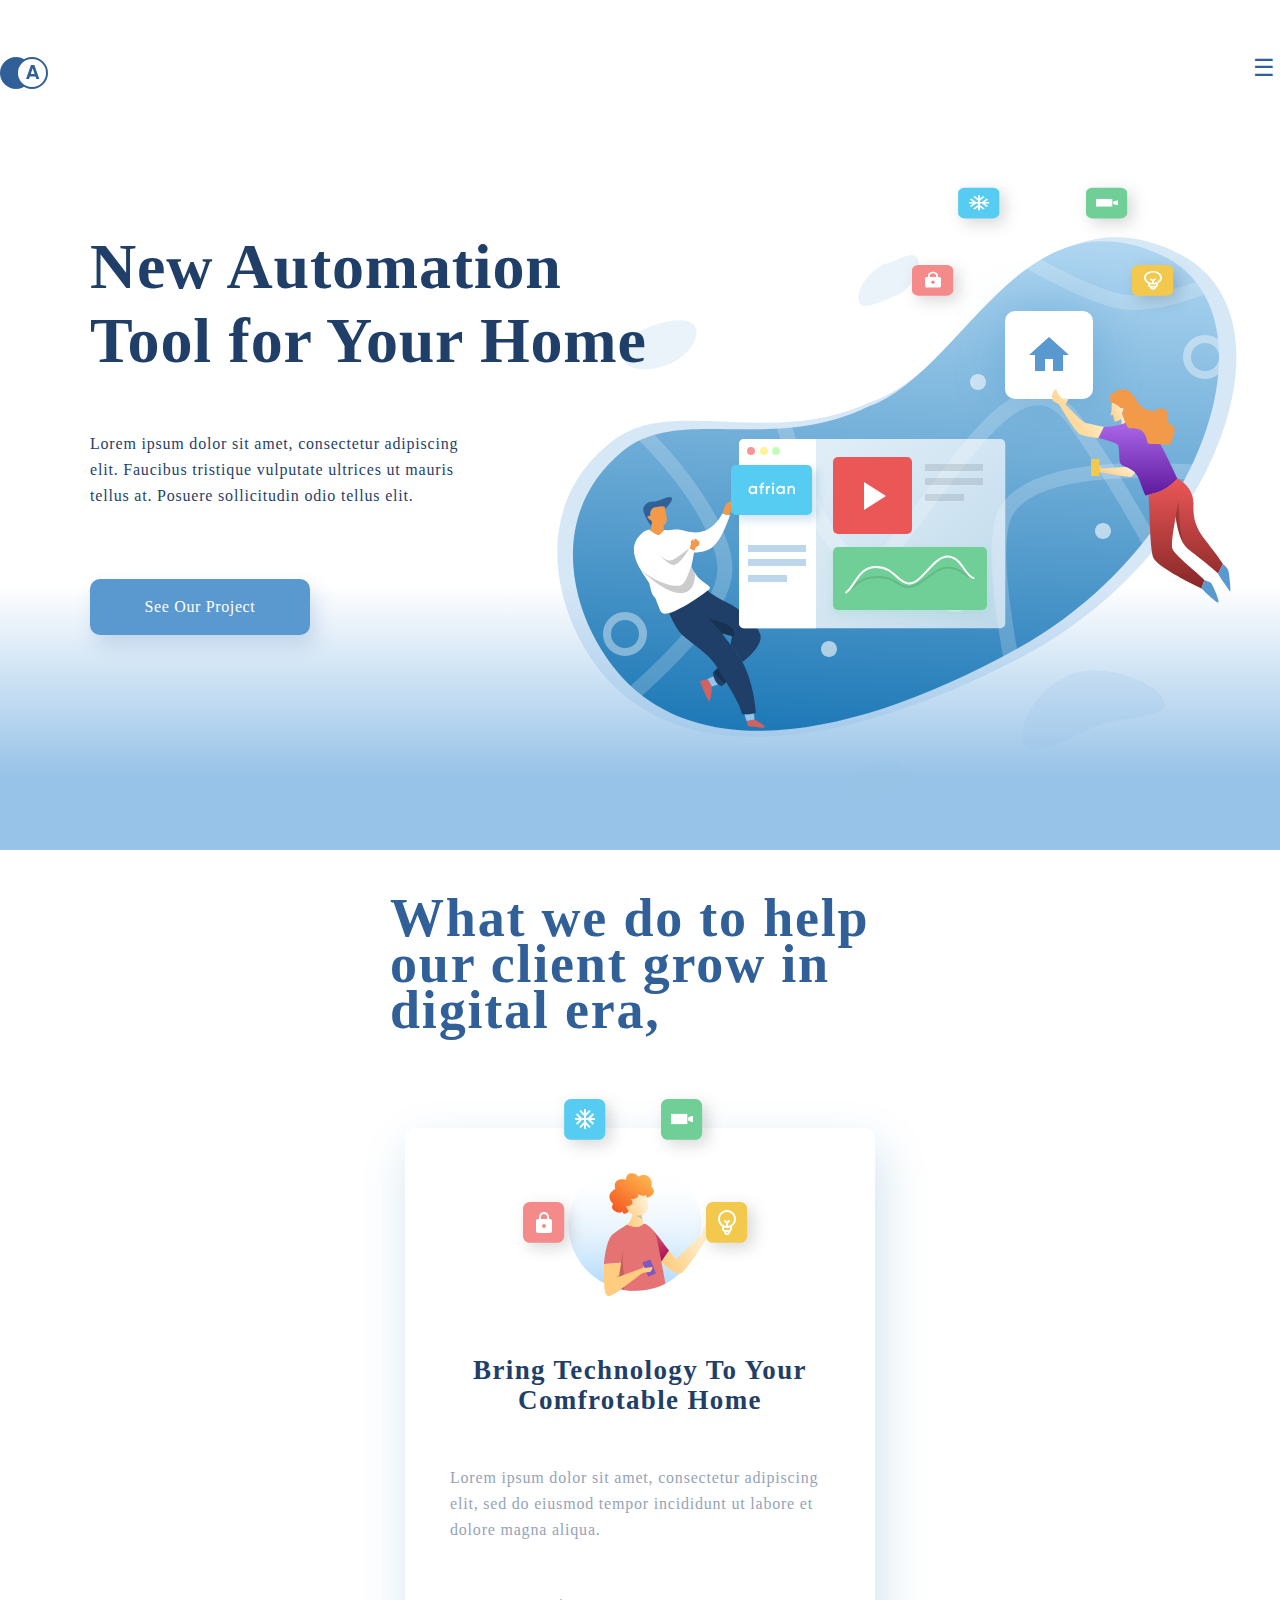
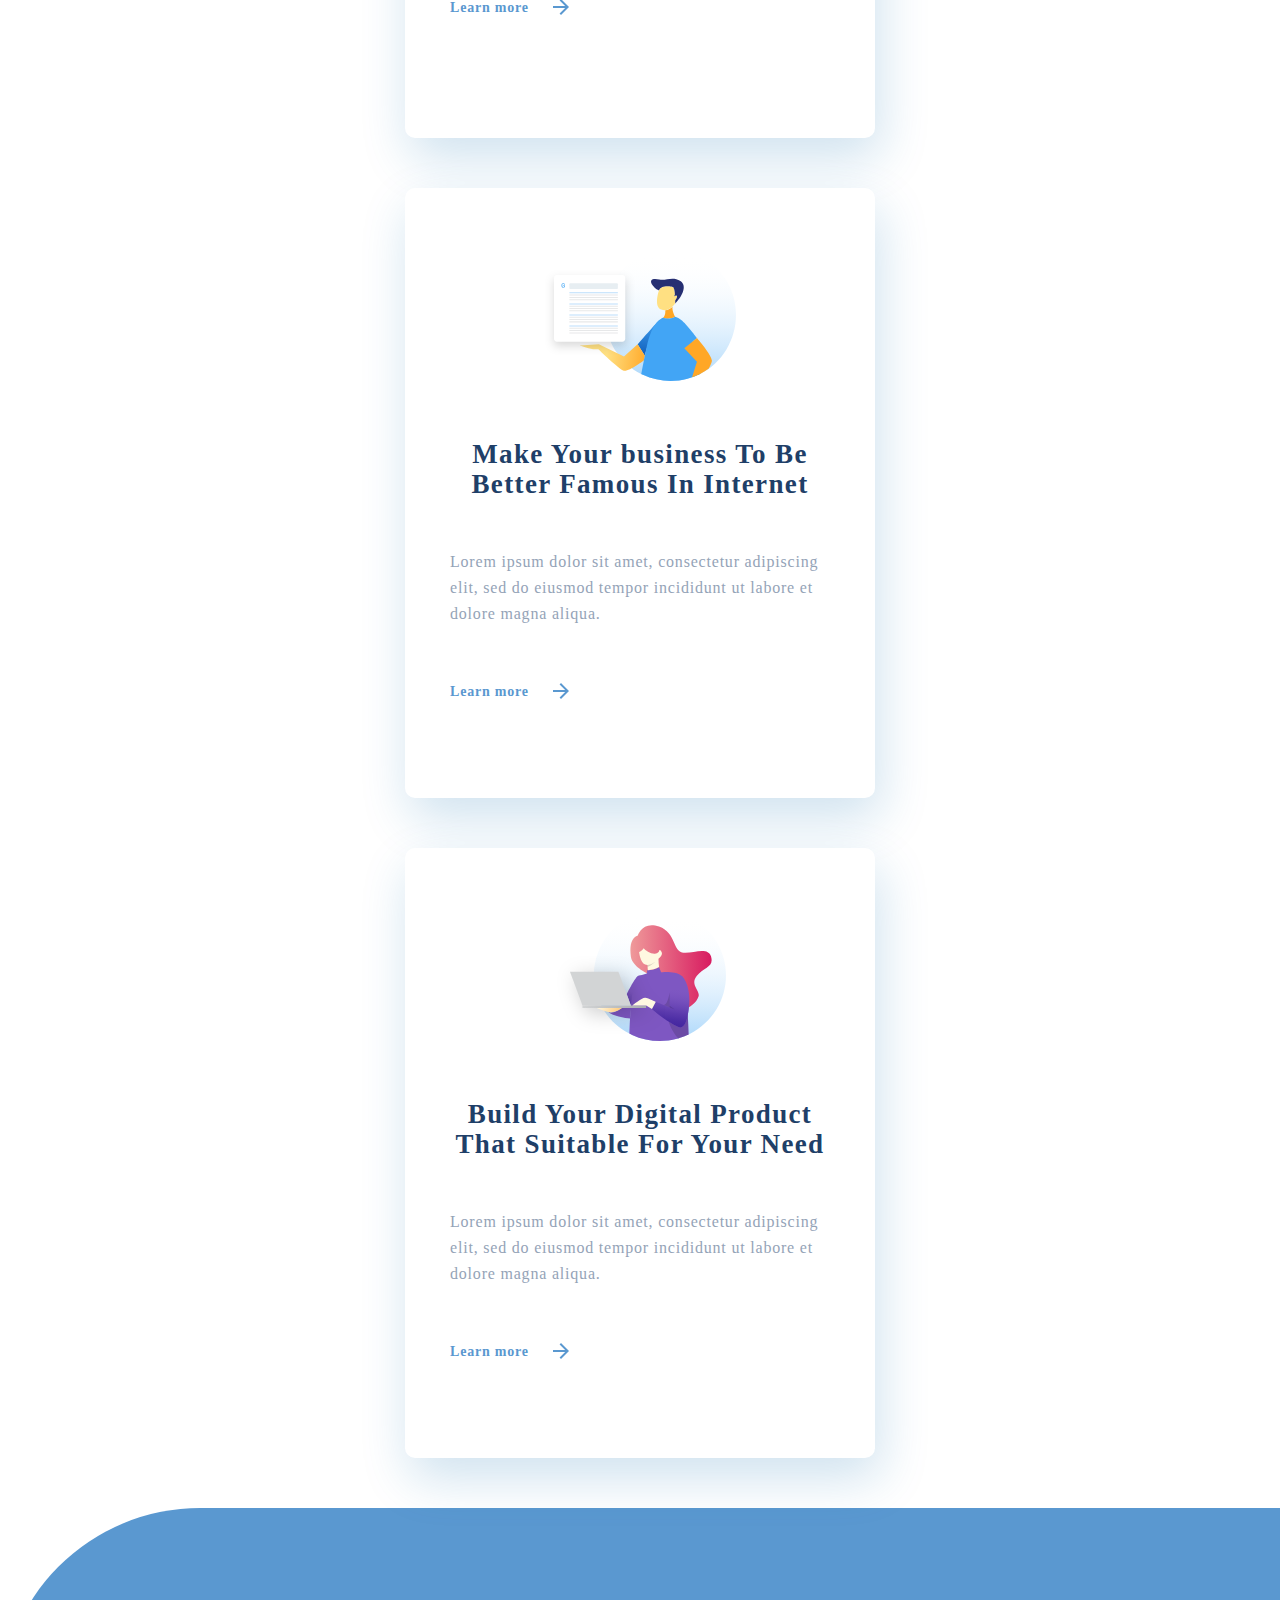
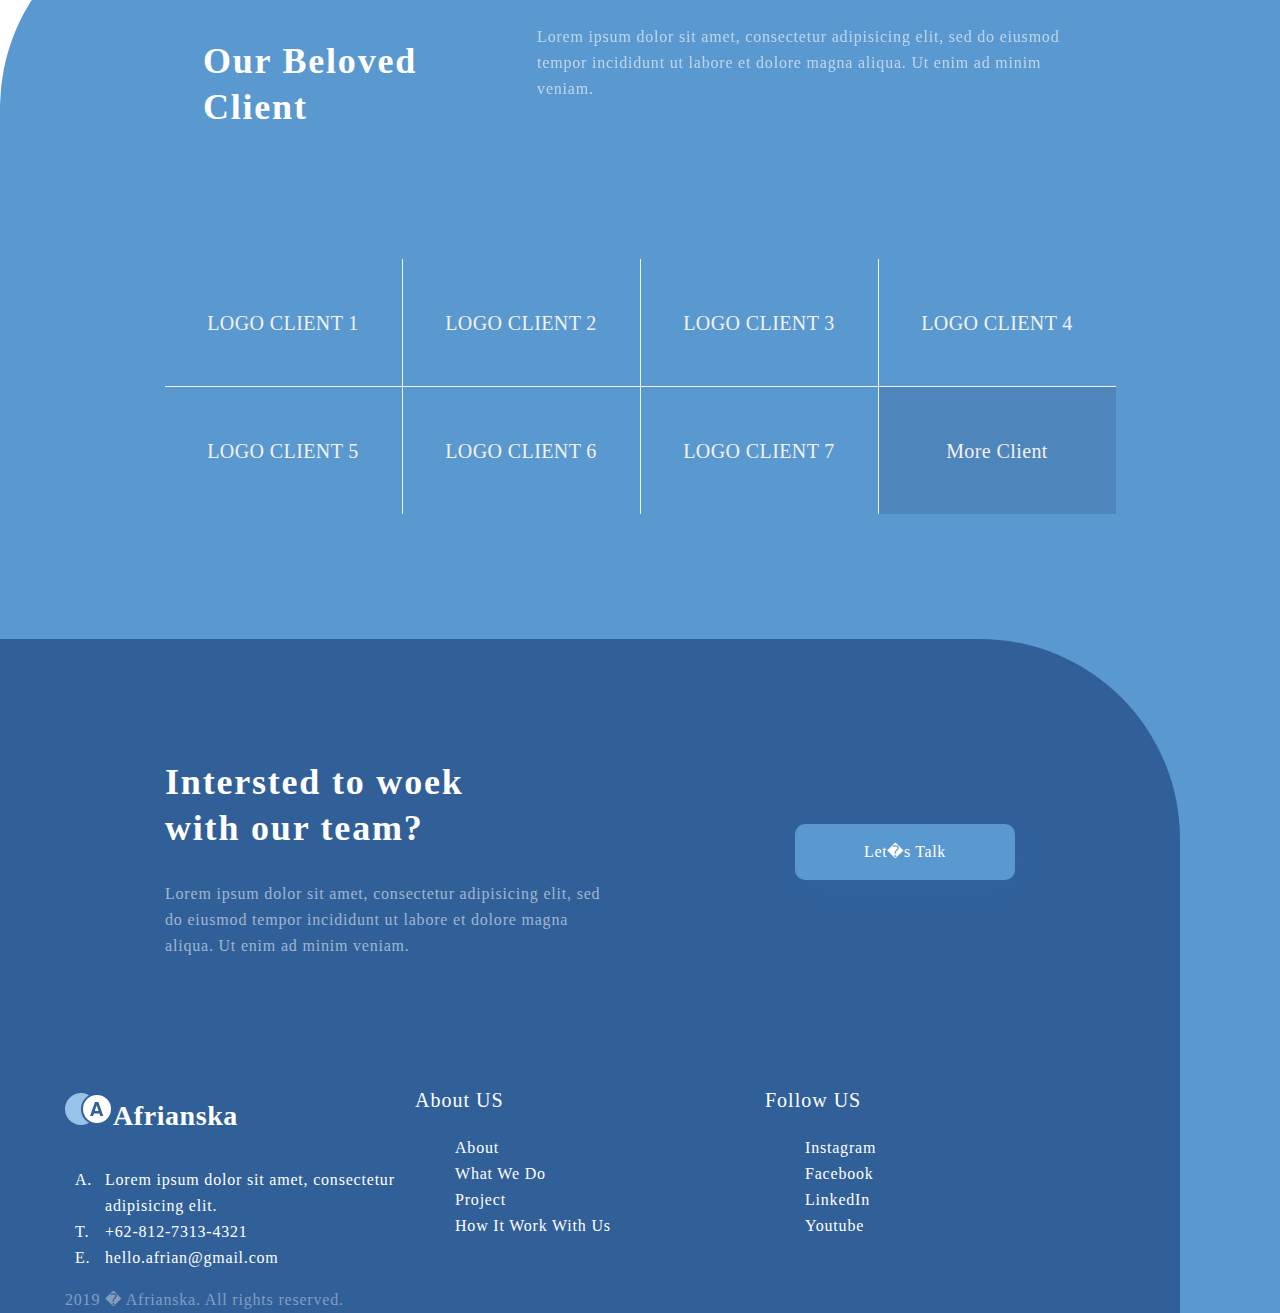
<file: index.html>
<!DOCTYPE html>
<html>
<head>
    <title>New Automation Tool for Your Home</title>
    <link rel="stylesheet" href="style/style.css">
    <link rel="stylesheet" href="style/menu.css">
    <link rel="stylesheet" href="style/style-1300.css">
    <link rel="stylesheet" href="style/style-500.css">

    <link rel="stylesheet" href="style/modals.css">

    <link rel="icon" type="image/x-icon" href="favicon.ico">
</head>
<body>
    <div class="hero w100">
        <div class="heromenu">
            <img src="img/logo.svg" alt="logo">
            <label for="menuCheckbox" class="menu-btn"></label>
            <input type="checkbox" id="menuCheckbox">
            <nav class="menu">
                <label for="menuCheckbox" class="menu-btnX"></label>
                <ul>
                    <li><a href="index.html">Main</a></li>
                    <li><a href="contact.html">Contact Us</a></li>
                    <li><a href="#3">Test</a></li>
                    <li><a href="#4">Test</a></li>
                    <li><a href="#5">Test</a></li>
                    <li><a href="#6">Test</a></li>
                    <li><a href="#7">Test</a></li>
                </ul>
            </nav>
        </div>
        <div class="heroimg">
            <div class="herotext">
                <h2>New Automation<br/>Tool for Your Home</h2>
                <p>Lorem ipsum dolor sit amet, consectetur adipiscing elit. Faucibus tristique vulputate ultrices ut mauris tellus at. Posuere sollicitudin odio tellus elit.</p>
                <button>See Our Project</button>
            </div>
        </div>
    </div>

    <div class="content w100">
        <div><h2>What we do to help<br>our client grow in<br>digital era,</h2></div>
        <div>
            <p><img class="content-img"  src="img/content2.svg" alt="content2" /></p>
            <h2>Bring Technology To Your<br>Comfrotable Home</h2>
            <p>Lorem ipsum dolor sit amet, consectetur adipiscing elit, sed do eiusmod tempor incididunt ut labore et dolore magna aliqua.</p>
            <p><a href="">Learn more</a></p>
        </div>
        <div class="content-div">
            <p><img src="img/content1.svg" alt="content1" /></p>
            <h2>Make Your business To Be<br>Better Famous In Internet</h2>
            <p>Lorem ipsum dolor sit amet, consectetur adipiscing elit, sed do eiusmod tempor incididunt ut labore et dolore magna aliqua.</p>
            <p><a href="">Learn more</a></p>
        </div>
        <div>
            <p><img src="img/content3.svg" alt="content3" /></p>
            <h2>Build Your Digital Product<br>That Suitable For Your Need</h2>
            <p>Lorem ipsum dolor sit amet, consectetur adipiscing elit, sed do eiusmod tempor incididunt ut labore et dolore magna aliqua.</p>
            <p><a href="">Learn more</a></p>
        </div>
    </div>
    <div class="footer w100">
        <div class="footer-description">
            <div><h2>Our Beloved<br>Client</h2></div>
            <div><p>Lorem ipsum dolor sit amet, consectetur adipisicing elit, sed do eiusmod tempor incididunt ut labore et dolore magna aliqua. Ut enim ad minim veniam.</p></div>
        </div>
        <table class="footer-tabbb">
            <tbody>
                <tr>
                    <td>LOGO CLIENT 1</td>
                    <td>LOGO CLIENT 2</td>
                    <td>LOGO CLIENT 3</td>
                    <td>LOGO CLIENT 4</td>
                </tr>
                <tr>
                    <td>LOGO CLIENT 5</td>
                    <td>LOGO CLIENT 6</td>
                    <td>LOGO CLIENT 7</td>
                    <td>More Client</td>
                </tr>
            </tbody>
        </table>
        <div class="footer-footer">
            <div class="footer-footer2">
                <h2>Intersted to woek<br>with our team?</h2>
                <p>Lorem ipsum dolor sit amet, consectetur adipisicing elit, sed do eiusmod tempor incididunt ut labore et dolore magna aliqua. Ut enim ad minim veniam.</p>
            </div>
            <div class="footer-footer2">
                <button id="modals-open">Let�s Talk</button>
            </div>
            <hr class="polosa">
            <div class="footer-footer-div">
                <div>
                    <p><img src="img/logo2.svg" alt="logo">Afrianska</p>
                    <ul>
                        <span>A.</span>
                        <li>Lorem ipsum dolor sit amet, consectetur adipisicing elit.</li>
                        <span>T.</span>
                        <li>+62-812-7313-4321</li>
                        <span>E.</span>
                        <li>hello.afrian@gmail.com</li>
                    </ul>
                </div>
                <div>
                    <p>About US</p>
                    <ul>
                        <li>About</li>
                        <li>What We Do</li>
                        <li>Project</li>
                        <li>How It Work With Us</li>
                    </ul>
                </div>
                <div>
                    <p>Follow US</p>
                    <ul>
                        <li>Instagram</li>
                        <li>Facebook</li>
                        <li>LinkedIn</li>
                        <li>Youtube</li>
                    </ul>
                </div>
                <div>
                    <p>2019 � Afrianska. All rights reserved.</p>
                </div>
            </div>
        </div>
    </div>

<div id="modal-window" class="modal">
    <div class="modal-content">
        <span class="close">&times;</span>
        <p>modal-window test</p>
    </div>
</div>
</body>
<script src="js/modals.js"></script>
</html>
</file>
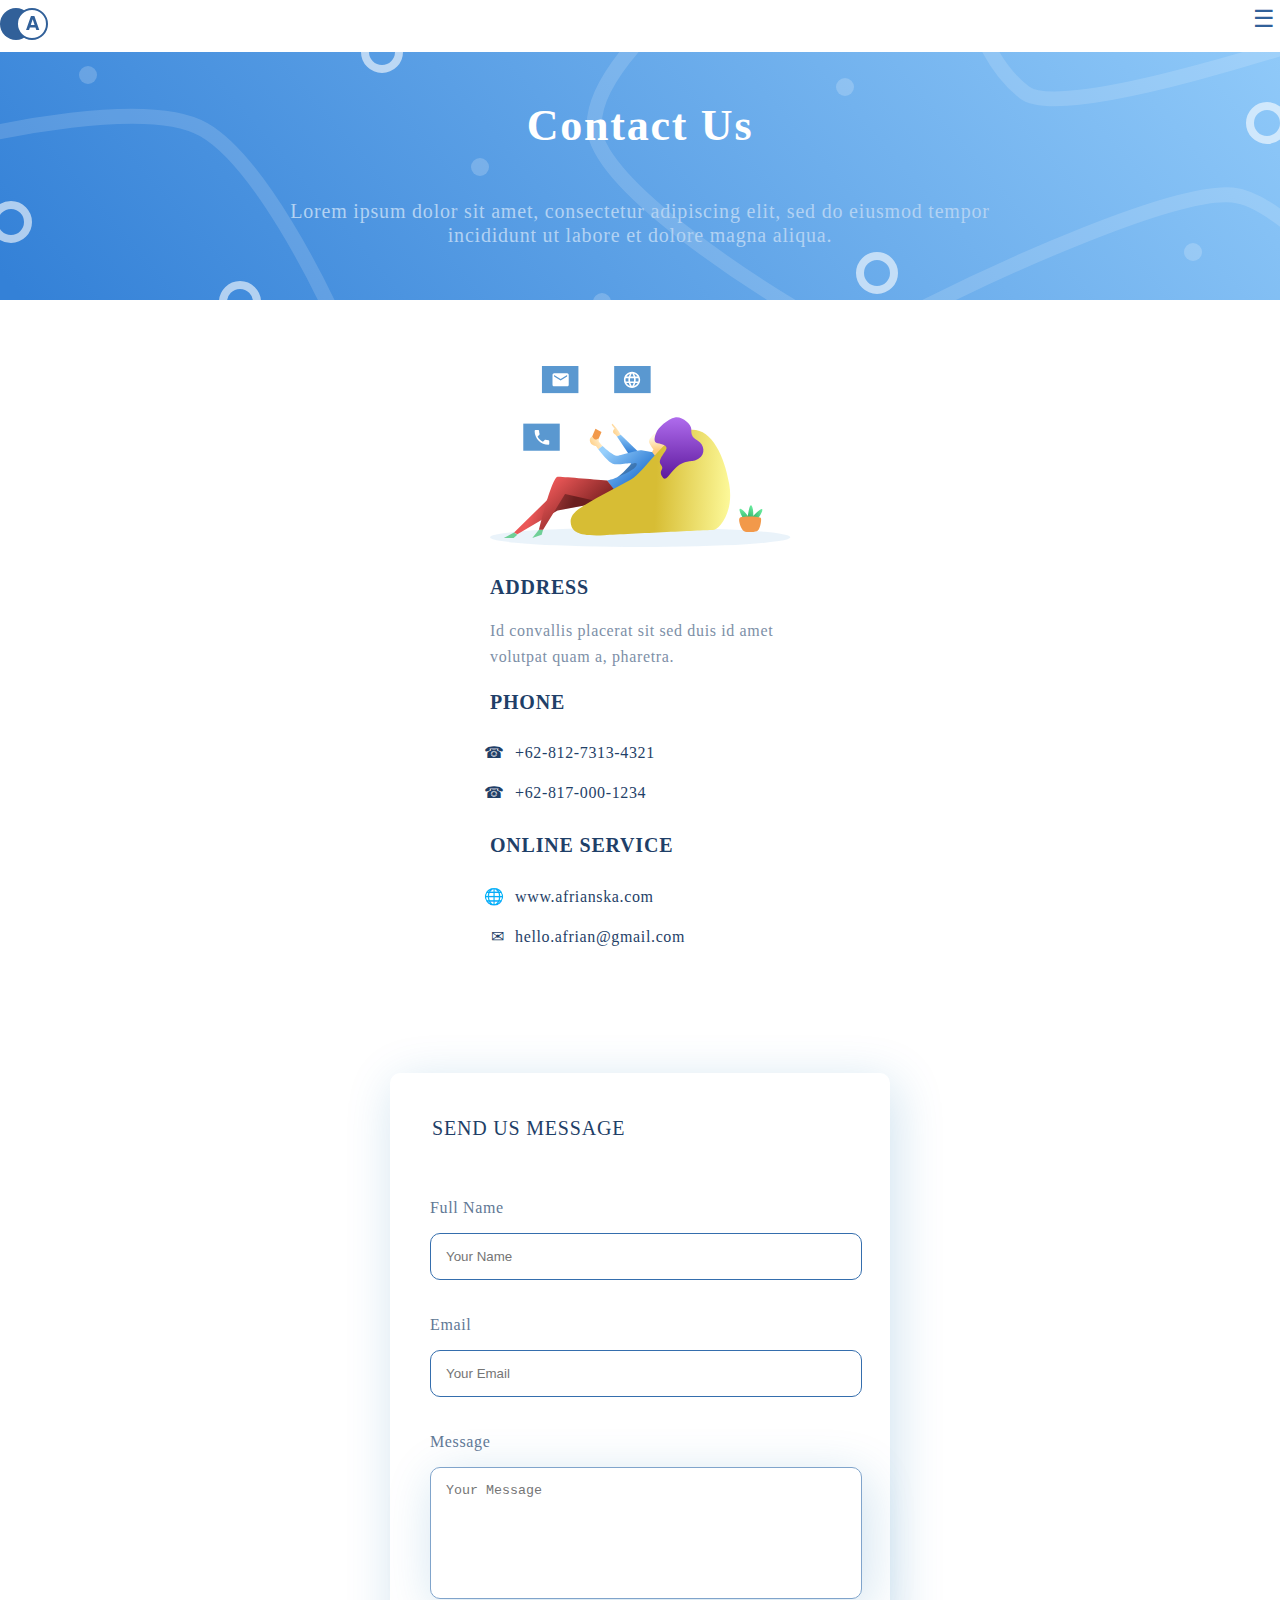
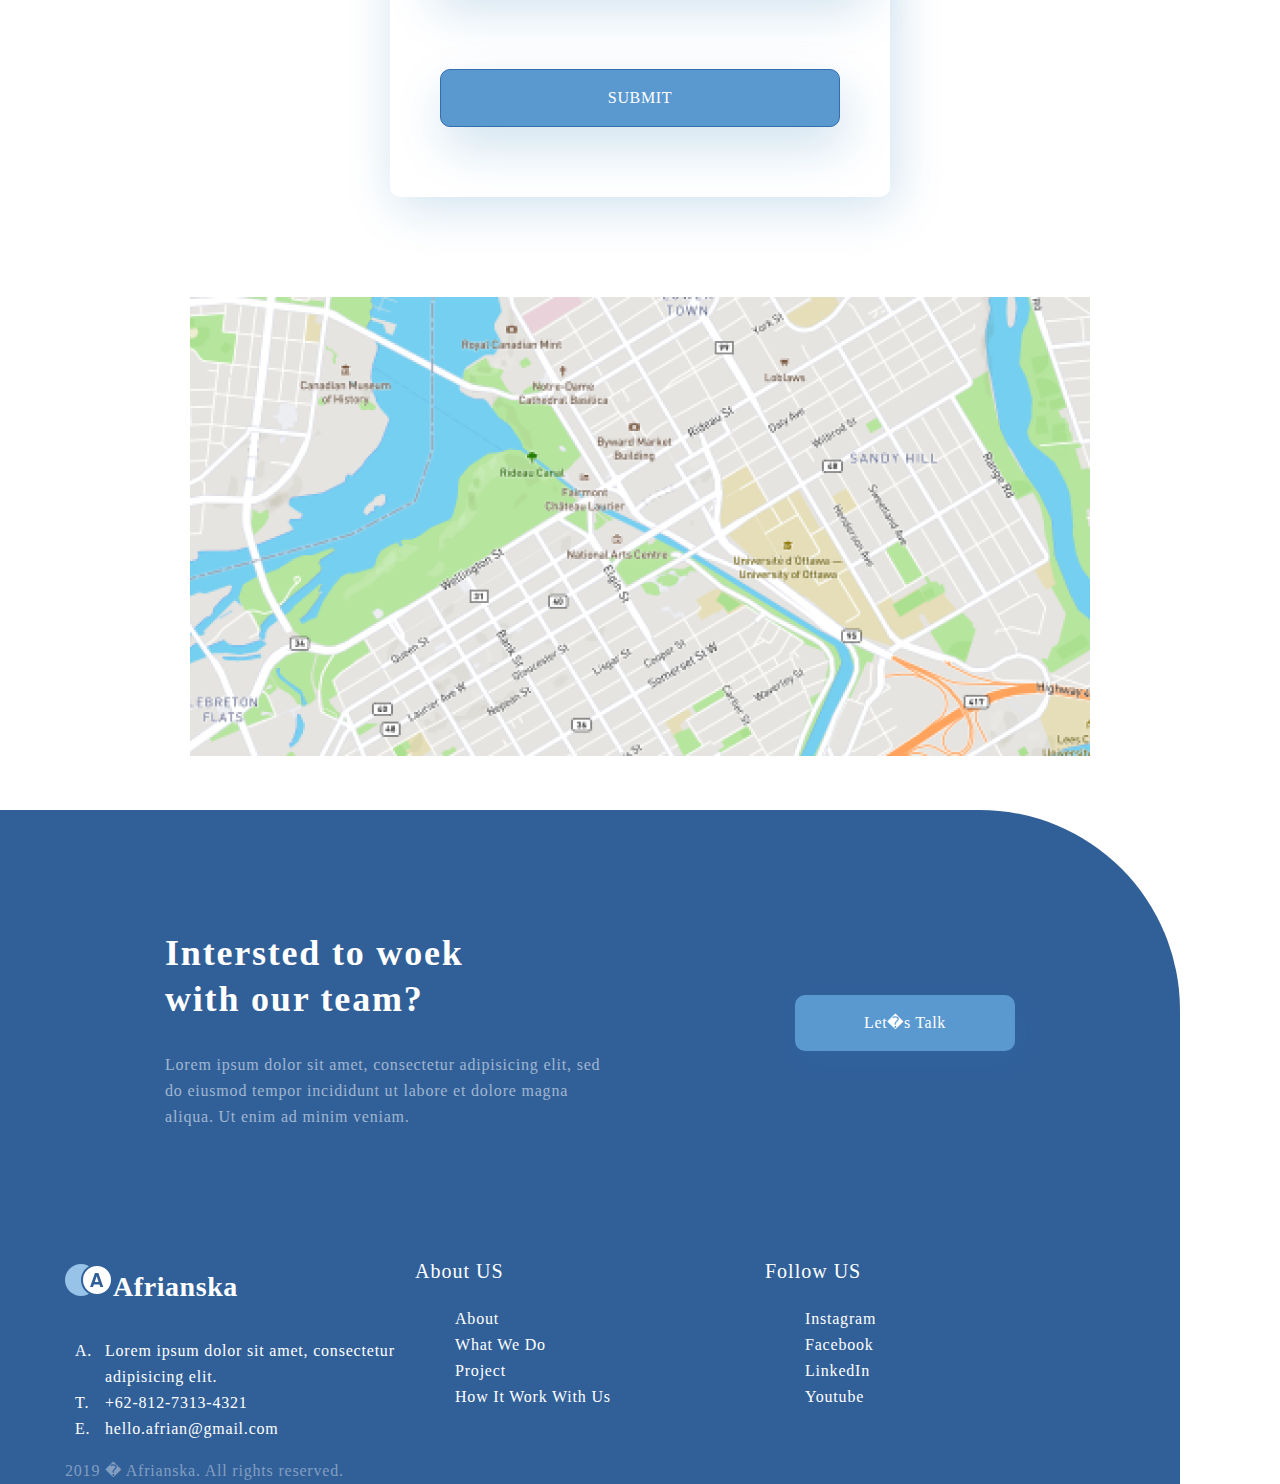
<file: contact.html>
<!DOCTYPE html>
<html>
<head>
    <title>Contact Us</title>
    <link rel="stylesheet" href="style/style.css">
    <link rel="stylesheet" href="style/menu.css">
    <link rel="stylesheet" href="style/style-1300.css">
    <link rel="stylesheet" href="style/style-500.css">
    <link rel="icon" type="image/x-icon" href="favicon.ico">
</head>
<body>
    <div class="hero2 w100">
        <div class="heromenu">
            <img src="img/logo.svg" alt="logo">
            <label for="menuCheckbox" class="menu-btn"></label>
            <input type="checkbox" id="menuCheckbox">
            <nav class="menu">
                <label for="menuCheckbox" class="menu-btnX"></label>
                <ul>
                    <li><a href="index.html">Main</a></li>
                    <li><a href="contact.html">Contact Us</a></li>
                    <li><a href="#3">Test</a></li>
                    <li><a href="#4">Test</a></li>
                    <li><a href="#5">Test</a></li>
                    <li><a href="#6">Test</a></li>
                    <li><a href="#7">Test</a></li>
                </ul>
            </nav>
        </div>
        <div class="heromaskgroup">
            <h2>Contact Us</h2>
            <p>Lorem ipsum dolor sit amet, consectetur adipiscing elit, sed do eiusmod tempor incididunt ut labore et dolore magna aliqua.</p>
        </div>
    </div>

    <div class="content2 w100">
        <div>
            <p style="text-align: center;"><img src="img/group.svg" alt="group" /></p>
            <h2>ADDRESS</h2>
            <p>Id convallis placerat sit sed duis id amet volutpat quam a, pharetra.</p>
            <h2>PHONE</h2>
            <ul>
                <li>+62-812-7313-4321</li>
                <li>+62-817-000-1234</li>
            </ul>
            <h2>ONLINE SERVICE</h2>
            <ul>
                <li class="marker1">www.afrianska.com</li>
                <li class="marker2">hello.afrian@gmail.com</li>
            </ul>
        </div>
        <div>
            <form>
                <legend>SEND US MESSAGE</legend>
                 <label>Full Name</label>
                 <input type="text" placeholder="Your Name">
                 <label>Email</label>
                 <input type="email" placeholder="Your Email">
                 <label>Message</label>
                 <textarea placeholder="Your Message"></textarea>
                 <input type="button" value="SUBMIT">
            </form>
        </div>
    </div>
    <p style="text-align: center;margin: 50px;" ><img src="img/rectangle-2.png" alt="rectangle" style="width: 100%;max-width: 900px;" /></p>
    <div class="footer-footer">
        <div class="footer-footer2">
            <h2>Intersted to woek<br>with our team?</h2>
            <p>Lorem ipsum dolor sit amet, consectetur adipisicing elit, sed do eiusmod tempor incididunt ut labore et dolore magna aliqua. Ut enim ad minim veniam.</p>
        </div>
        <div class="footer-footer2">
            <button>Let�s Talk</button>
        </div>
        <hr class="polosa">
        <div class="footer-footer-div">
            <div>
                <p><img src="img/logo2.svg" alt="logo">Afrianska</p>
                <ul>
                    <span>A.</span>
                    <li>Lorem ipsum dolor sit amet, consectetur adipisicing elit.</li>
                    <span>T.</span>
                    <li>+62-812-7313-4321</li>
                    <span>E.</span>
                    <li>hello.afrian@gmail.com</li>
                </ul>
            </div>
            <div>
                <p>About US</p>
                <ul>
                    <li>About</li>
                    <li>What We Do</li>
                    <li>Project</li>
                    <li>How It Work With Us</li>
                </ul>
            </div>
            <div>
                <p>Follow US</p>
                <ul>
                    <li>Instagram</li>
                    <li>Facebook</li>
                    <li>LinkedIn</li>
                    <li>Youtube</li>
                </ul>
            </div>
            <div>
                <p>2019 � Afrianska. All rights reserved.</p>
            </div>
        </div>
    </div>
</body>
</html>
</file>
<file: style/style.css>
body{
    width: 100%;
    height:100%;
    margin: 0;
    padding: 0;
}

.w100{
    width: 100%;
}

.w1000{
    width: 1200px;
}

.hero{
    background: linear-gradient(0deg, #98C3E8 8.84%, rgba(152, 195, 232, 0) 31.12%);
    /*opacity: 0.2;*/
    height: 100%;
    min-height: 850px;

    display: flex;
    justify-content: center;
    align-items: center;
    flex-direction: column;
}

.hero2{
    height: 300px;
    display: flex;
    justify-content: center;
    align-items: center;
    flex-direction: column;
}

.heromenu{
    width: 100%;
    max-width: 1350px;
}

.heromaskgroup{
    background: url(img/mask-group.svg) no-repeat;
    background-size: 100%;
    width: 100%;
    height: 250px;
}

.heromaskgroup h2{
    font-family: 'Gilroy';
    font-size: 44px;
    line-height: 74px;
    text-align: center;
    letter-spacing: 0.04em;
    color: #FFFFFF;
}

.heromaskgroup p{
    font-family: 'Gilroy';
    font-size: 20px;
    line-height: 30px;
    text-align: center;
    letter-spacing: 0.04em;
    color: #b2d2f3;
    max-width: 780px;
    width: 100%;
    margin: auto;
}

.heroimg{
    background: url(img/illustration.svg) no-repeat;
    background-position: right bottom;
    max-width: 1200px;
    width: 100%;
    height: 700px;

    display: flex;
    align-items: center;
}


.herotext{
    max-width: 600px;
    width: 100%;
    font-family: 'Gilroy';
    font-size: 16px;
    line-height: 26px;
    color: #1F3F68;
    letter-spacing: 0.05em;
    margin-bottom: 90px;
    margin-left: 50px;
}

.herotext h2{
    font-size: 64px;
    line-height: 74px;
}

.herotext p{
    max-width: 400px;
    width: 100%;
    margin-bottom: 70px;
}

.herotext button, .footer-footer div button{
    width: 220px;
    height: 56px;
    font-family: 'Gilroy';
    font-size: 16px;
    line-height: 26px;
    letter-spacing: 0.04em;
    background: #5A98D0;
    box-shadow: 5px 10px 20px rgba(53, 110, 173, 0.2);
    border-radius: 10px;
    color: #fff;
    border: 0;
}
/*--------------------------------------------*/

.content{
    display: flex;
    justify-content: center;
    align-items: flex-start;
    flex-wrap: wrap;
    margin: auto;

    max-width: 1200px;
    width: 100%;
}

.content div:nth-child(1){
    max-width: 500px;
    width: 100%;

    font-family: 'Gilroy';
    font-size: 36px;
    line-height: 46px;
    letter-spacing: 0.05em;
    color: #316099;
}

.content-img{
    margin-top: -100px;
}

.content div:nth-child(n+2){
    max-width: 380px;
    width: 100%;
    height: 520px;

    background: #FFFFFF;
    box-shadow: 5px 20px 50px rgba(16, 112, 177, 0.2);
    border-radius: 10px;

    margin: 50px;
    padding: 45px;
}

.content-div{
    margin: -350px 40px 0px 0px !important;
}

.content div:nth-child(n+2) p:nth-child(1){
    text-align: center;
    margin-bottom: 50px;
}

.content div:nth-child(n+2) p:nth-child(1) img{

}

.content div:nth-child(n+2) h2{
    font-family: 'Gilroy';
    font-size: 27px;
    line-height: 30px;
    letter-spacing: 0.05em;
    color: #1F3F68;
    text-align: center;
    margin-bottom: 50px;
}

.content div:nth-child(n+2) p{
    font-family: 'Gilroy';
    font-size: 16px;
    line-height: 26px;
    letter-spacing: 0.05em;
    color: #94a3b7;
    margin-bottom: 50px;
}

.content div:nth-child(n+2) p a{
    font-size: 14px;
    line-height: 30px;
    color: #5A98D0;
    text-decoration: none;
    font-weight: bold;
}

.content div:nth-child(n+2) p a::after{
    content: "";
    background: url(img/strelka.svg) no-repeat;
    background-position: right bottom;
    display: inline-block;
    width: 40px;
    height: 16px;
    margin-bottom: -3px;
}

.content2{
    display: flex;
    justify-content: center;
    align-items: center;
}

.content2 div{
    margin: 50px;
}

.content2 div:nth-child(1){
    width: 100%;
    max-width: 300px;
}

.content2 div:nth-child(1) h2{
    font-family: 'Gilroy';
    font-size: 20px;
    line-height: 30px;
    letter-spacing: 0.04em;
    color: #1F3F68;
}

.content2 div:nth-child(1) p{
    font-family: 'Gilroy';
    font-size: 16px;
    line-height: 26px;
    letter-spacing: 0.04em;
    color: #7d8fa7;
}

.content2 div:nth-child(1) ul li{
    font-family: 'Gilroy';
    font-size: 16px;
    line-height: 26px;
    letter-spacing: 0.04em;
    color: #1F3F68;
    padding: 7px 10px;
    margin-left: -25px;
}

.content2 div:nth-child(1) ul li::marker{
    content: "\260E";
}

.marker1::marker{
    content: "\1F310" !important;;
}

.marker2::marker{
    content: "\2709" !important;;
}

.content2 div:nth-child(2){
    background: #FFFFFF;
    box-shadow: 5px 10px 50px rgba(16, 112, 177, 0.2);
    border-radius: 10px;

    width: 100%;
    max-width: 500px;
}

.content2 div:nth-child(2) form{
    padding: 40px;
}

.content2 div:nth-child(2) form legend,.content2 div:nth-child(2) form label,.content2 div:nth-child(2) form input,.content2 div:nth-child(2) form textarea{
    display: block;
    margin: auto;
}

.content2 div:nth-child(2) form legend{
    font-family: 'Gilroy';
    font-size: 20px;
    line-height: 30px;
    letter-spacing: 0.04em;
    color: #1F3F68;

    margin-bottom: 50px;
}

.content2 div:nth-child(2) form label{
    font-family: 'Gilroy';
    font-size: 16px;
    line-height: 30px;
    letter-spacing: 0.04em;
    color: #617895;
    margin-bottom: 10px;
}

.content2 div:nth-child(2) form input{
    border: 1px solid #356EAD;
    border-radius: 10px;
    width: 100%;
    max-width: 400px;
    padding: 15px;
    margin-bottom: 30px;
}

.content2 div:nth-child(2) form textarea{
    margin-bottom: 70px;
    width: 100%;
    max-width: 400px;
    height: 100px;
    padding: 15px;

    border: 1px solid #80a4cb;
    background: #FFFFFF;
    box-shadow: 5px 10px 50px rgba(16, 112, 177, 0.2);
    border-radius: 10px;
    resize: none;
}

.content2 div:nth-child(2) form input:nth-last-child(1){
    background: #5A98D0;
    box-shadow: 5px 20px 50px rgba(16, 112, 177, 0.2);
    border-radius: 10px;

    font-family: 'Gilroy';
    font-size: 16px;
    line-height: 26px;
    text-align: center;
    letter-spacing: 0.04em;
    color: #FFFFFF;

}
/*--------------------------------------------*/

.footer{
    background: #5A98D0;
    border-radius: 200px 0px 0px 0px;
}

.footer-description{
    display: flex;
    justify-content: center;
    align-items: flex-start;
}

.footer-description div{
    margin: 100px 60px;
}

.footer-description div:nth-child(2){
    width: 540px;
}


.footer-description h2{
    font-family: 'Gilroy';
    font-size: 36px;
    line-height: 46px;
    letter-spacing: 0.05em;
    color: #FFFFFF;
}

.footer-description p{
    font-family: 'Gilroy';
    font-size: 16px;
    line-height: 26px;
    letter-spacing: 0.05em;
    color: #FFFFFF;
    opacity: 0.6;
}

.footer-tabbb{
    margin: auto;
    border-collapse: collapse;
    margin-bottom: 125px;
}

.footer-tabbb tr td{
    font-family: 'Gilroy';
    font-size: 20px;
    line-height: 46px;
    letter-spacing: 0.02em;
    color: #F2F2F2;

    text-align: center;
    width: 235px;
    height: 125px;
    border: 1px solid;
}

.footer-tabbb tr:nth-child(1) td{
    border-top: 0px;
}

.footer-tabbb tr:nth-child(1) td:nth-child(1){
    border: 0px;
    border-bottom: 1px solid;
}

.footer-tabbb tr:nth-child(1) td:nth-child(4){
    border: 0px;
    border-bottom: 1px solid;
}

.footer-tabbb tr:nth-child(2) td{
    border-bottom: 0px;
}

.footer-tabbb tr:nth-child(2) td:nth-child(1){
    border: 0px;
    border-top: 1px solid;
}

.footer-tabbb tr:nth-child(2) td:nth-child(4){
    border: 0px;
    border-top: 1px solid;

    background: #4E85BA;
}

.footer-footer{
    display: flex;
    justify-content: center;
    align-items: center;
    flex-wrap: wrap;

    background: #316099;
    border-radius: 0px 200px 0px 0px;

    width: calc(100% - 100px);
}

.footer-footer2{
    margin: 90px;
}

.footer-footer div h2{
    font-family: 'Gilroy';
    font-size: 36px;
    line-height: 46px;
    letter-spacing: 0.05em;
    color: #FFFFFF;
}

.footer-footer div p{
    font-family: 'Gilroy';
    font-size: 16px;
    line-height: 26px;
    letter-spacing: 0.05em;
    color: #a0b6d0;
    width: 100%;
    max-width: 450px;
}

.polosa{
    display: block;
    border: 1px solid #6588b3;
    width: 75%;
    position: absolute;
    left: 0px;
}

.footer-footer-div{
    display: flex;
    justify-content: center;
    align-items: flex-start;
    flex-wrap: wrap;

    width: 100%;
}

.footer-footer-div div{
    width: 100%;
    max-width: 350px;
}

.footer-footer-div div:nth-child(4){
    width: 100%;
    max-width: 5000px;
}

.footer-footer-div div:nth-child(4) p{
    font-family: 'Gilroy';
    font-size: 16px;
    line-height: 26px;
    letter-spacing: 0.05em;
    color: #829ec1;
    width: 100%;
    max-width: 1050px;
    margin: auto auto;

}

.footer-footer-div div:nth-child(1) p{
    font-family: 'Gilroy';
    font-size: 28px;
    line-height: 46px;
    letter-spacing: 0.02em;
    color: #FFFFFF;
    font-weight: bold;
}

.footer-footer-div div p{
    font-family: 'Gilroy';
    font-size: 20px;
    line-height: 30px;
    letter-spacing: 0.05em;
    color: #FFFFFF;
}

.footer-footer-div div ul{
    width: 100%;
    max-width: 300px;
}

.footer-footer-div div ul span{
    font-family: 'Gilroy';
    font-size: 16px;
    line-height: 26px;
    letter-spacing: 0.05em;
    color: #FFFFFF;
    position: absolute;
    margin: 0px 0px 0px -30px;
}

.footer-footer-div div ul li{
    font-family: 'Gilroy';
    font-size: 16px;
    line-height: 26px;
    letter-spacing: 0.05em;
    color: #FFFFFF;

    list-style-type: none;
}
</file>
<file: style/menu.css>
.menu{
    position: fixed;
    right: 0;
    top: 0;
    background: #316099;
    width: 0px;
    height: 100%;

    transition: cubic-bezier(.68,-0.55,.27,1.55) 1s;
}

.menu ul{
    padding:0px;
    padding-left: 10px;
}

.menu ul li{
    list-style-type: none;
}

.menu ul li a{
    background: #fff;
    display: block;
    width: 100%;

    font-size: 14px;
    line-height: 30px;
    color: #5A98D0;
    text-decoration: none;
    font-weight: bold;

    border: 1px solid #316099;
    padding: 5px;

}

@keyframes menua {
    from {font-size: 14px;}
    50% {font-size: 20px;}
    to {font-size: 14px;}
}

.menu ul li a:hover{
    background: #deecf6;
    animation-name: menua;
    animation-duration: 1s;
}

.menu-btnX{
    background: #eb5757;
    font-size: 40px;
    display: block;
    text-align: center;
    color: #fff;
    cursor: pointer;
}

.menu-btn{
    color: #316099;
    font-size: 24px;
    padding: 5px;
    float: right;
    cursor: pointer;
}

.menu-btn::after{
    content: "\2630";
    text-decoration: none;
}

.menu-btnX::after{
    content: "\00d7";
    text-decoration: none;
}

#menuCheckbox{
    display: none;
}

#menuCheckbox:checked ~ .menu {
    width: 200px;
}
</file>
<file: style/style-1300.css>
@media(max-width: 1300px){
.heromaskgroup{
    background-size:auto;
}

.heromaskgroup p{
    line-height: 24px;
}

.content,.content2{
    flex-direction: column;
}

.content{
    align-items: center;
}

.polosa{
    border: 0px;
}

.content-div{
    margin: auto !important;
}



}
</file>
<file: style/style-500.css>
@media(max-width: 500px){

.content-img{
    margin-top: 0px;
}

.content div:nth-child(n+2){
    margin: 0;
    padding: 0;
}

}
</file>
<file: style/modals.css>
/* The Modal (background) */
.modal {
  display: none;
  position: fixed;
  z-index: 1;
  left: 0;
  top: 0;
  width: 100%;
  height: 100%;
  overflow: auto;
  background-color: rgb(0,0,0);
  background-color: rgba(0,0,0,0.4);
}

/* Modal Content/Box */
.modal-content {
  background-color: #fefefe;
  margin: 15% auto;
  padding: 20px;
  border: 1px solid #888;
  width: 80%;
}

.close {
  color: #aaa;
  float: right;
  font-size: 28px;
  font-weight: bold;
}

.close:hover,
.close:focus {
  color: black;
  text-decoration: none;
  cursor: pointer;
}
</file>
